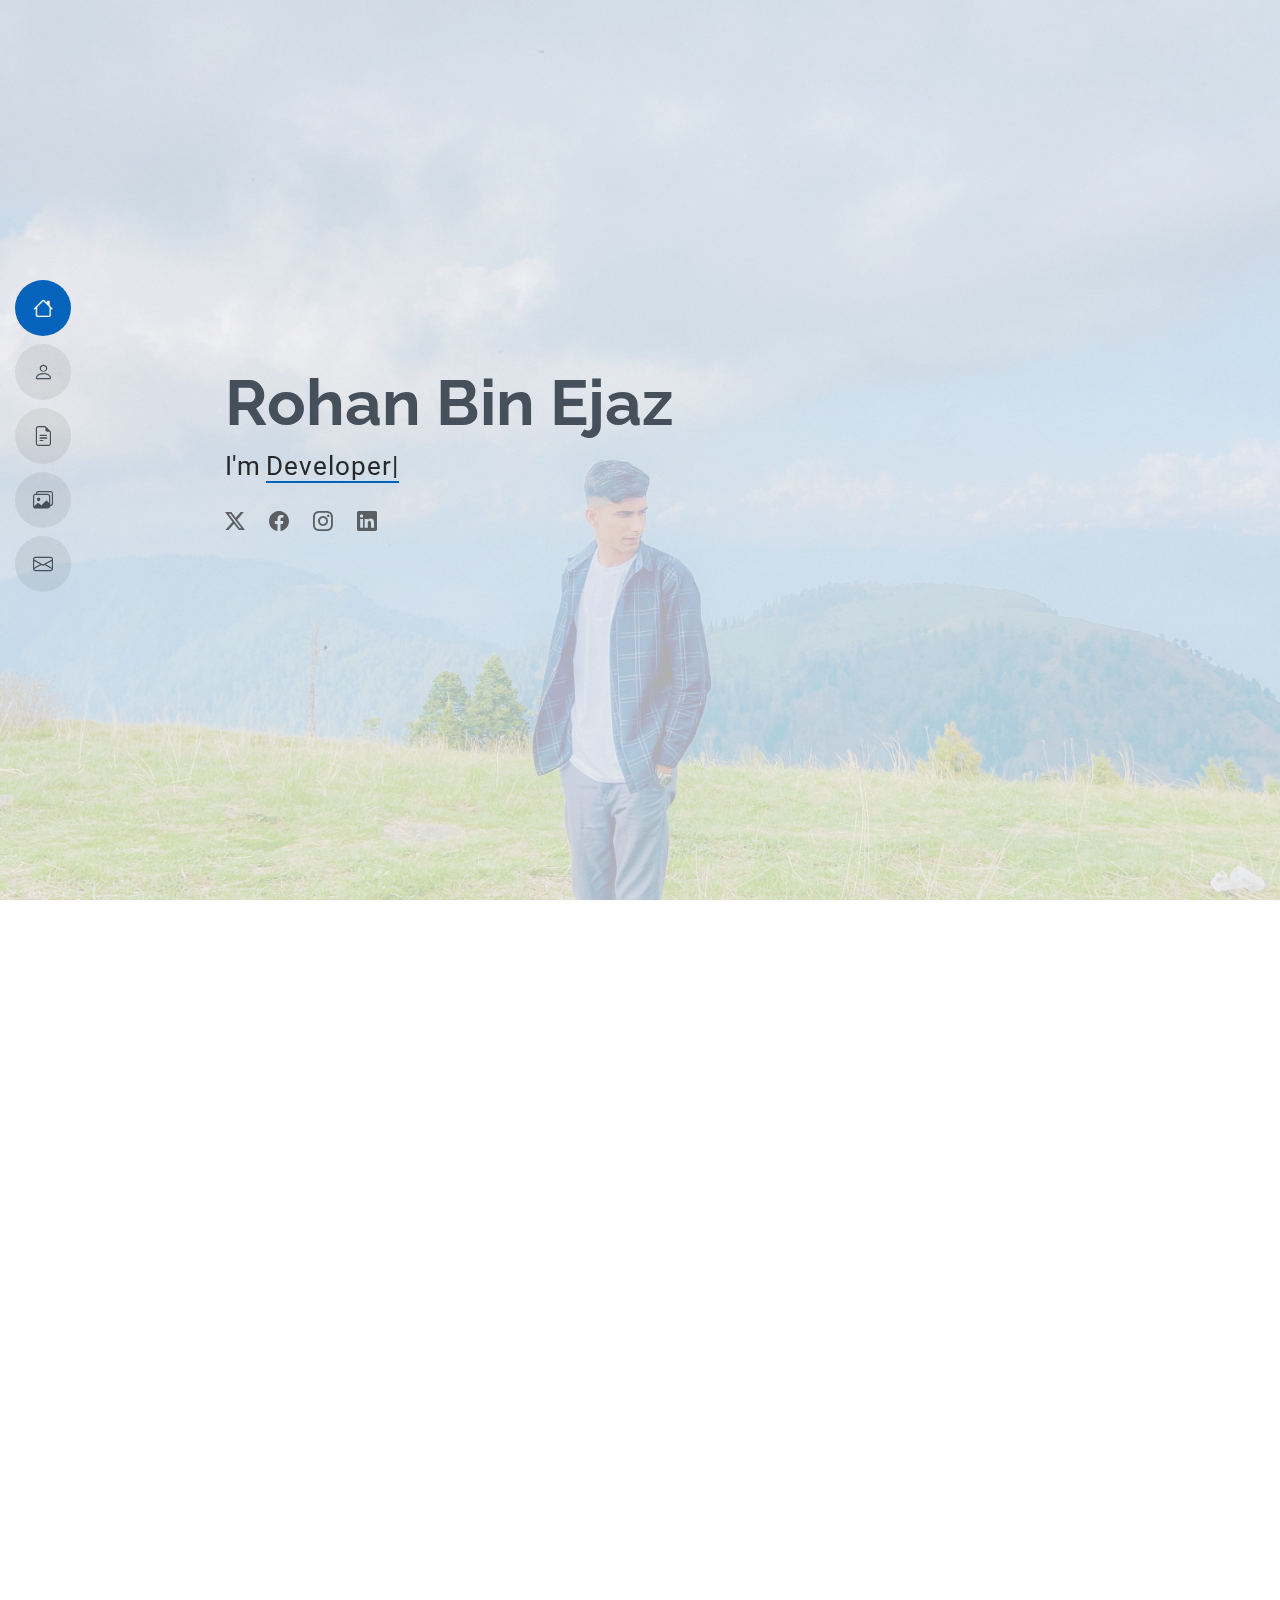
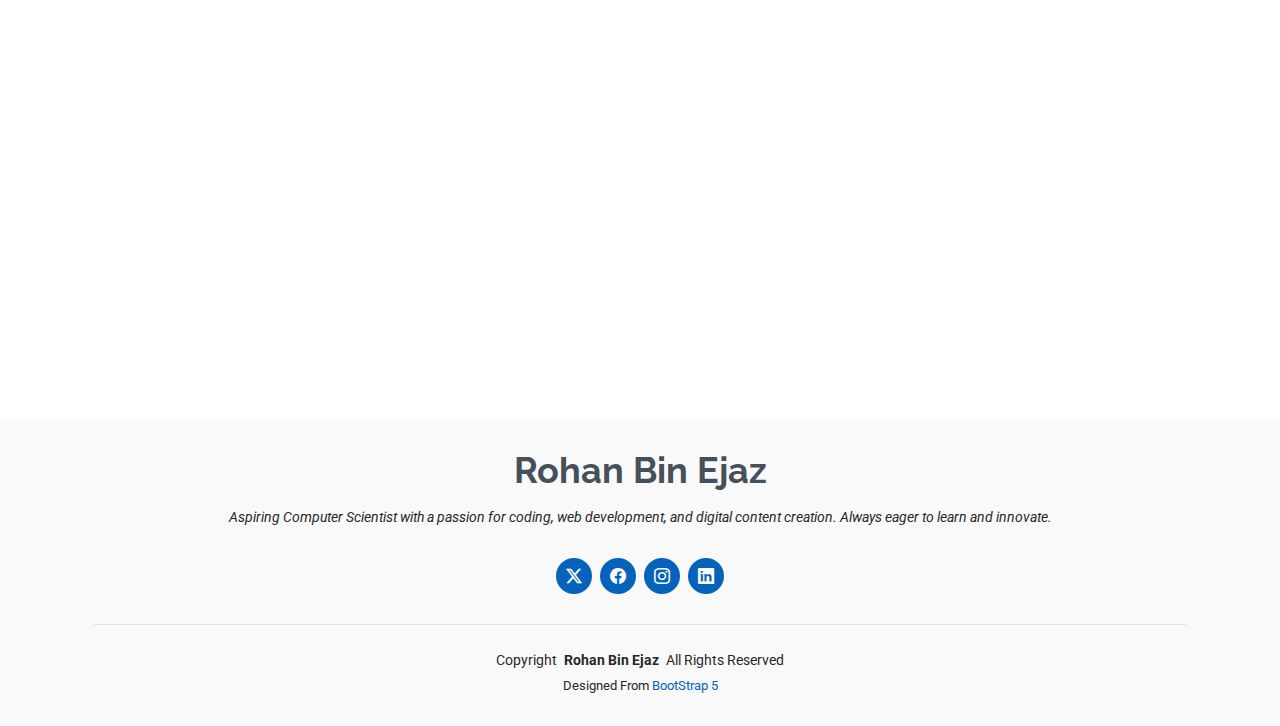
<file: index.html>
<!DOCTYPE html>
<html lang="en">

<head>
  <meta charset="utf-8">
  <meta content="width=device-width, initial-scale=1.0" name="viewport">
  <title>Rohan Bin Ejaz | Portfolio</title>
  <meta content="" name="description">
  <meta content="" name="keywords">


  <link href="assets/img/masonry-portfolio/11111.jpg" rel="icon">
  <link href="assets/img/masonry-portfolio/11111.jpg" rel="apple-touch-icon">


  <link href="https://fonts.googleapis.com" rel="preconnect">
  <link href="https://fonts.gstatic.com" rel="preconnect" crossorigin>
  <link
    href="https://fonts.googleapis.com/css2?family=Roboto:ital,wght@0,100;0,300;0,400;0,500;0,700;0,900;1,100;1,300;1,400;1,500;1,700;1,900&family=Poppins:ital,wght@0,100;0,200;0,300;0,400;0,500;0,600;0,700;0,800;0,900;1,100;1,200;1,300;1,400;1,500;1,600;1,700;1,800;1,900&family=Raleway:ital,wght@0,100;0,200;0,300;0,400;0,500;0,600;0,700;0,800;0,900;1,100;1,200;1,300;1,400;1,500;1,600;1,700;1,800;1,900&display=swap"
    rel="stylesheet">

  <link href="assets/vendor/bootstrap/css/bootstrap.min.css" rel="stylesheet">
  <link href="assets/vendor/bootstrap-icons/bootstrap-icons.css" rel="stylesheet">
  <link href="assets/vendor/aos/aos.css" rel="stylesheet">
  <link href="assets/vendor/glightbox/css/glightbox.min.css" rel="stylesheet">
  <link href="assets/vendor/swiper/swiper-bundle.min.css" rel="stylesheet">

  <link href="assets/css/main.css" rel="stylesheet">
</head>

<body class="index-page">

  <header id="header" class="header d-flex flex-column justify-content-center">

    <i class="header-toggle d-xl-none bi bi-list"></i>

    <nav id="navmenu" class="navmenu">
      <ul>
        <li><a href="#hero" class="active"><i class="bi bi-house navicon"></i><span>Home</span></a></li>
        <li><a href="#about"><i class="bi bi-person navicon"></i><span>About</span></a></li>
        <li><a href="#resume"><i class="bi bi-file-earmark-text navicon"></i><span>Resume</span></a></li>
        <li><a href="#portfolio"><i class="bi bi-images navicon"></i><span>Portfolio</span></a></li>
        <li><a href="#contact"><i class="bi bi-envelope navicon"></i><span>Contact</span></a></li>
      </ul>
    </nav>

  </header>

  <main class="main">

    <section id="hero" class="hero section light-background">

      <img src="assets/img/a (2).jpeg" alt="">

      <div class="container" data-aos="zoom-out">
        <div class="row justify-content-center">
          <div class="col-lg-9">
            <h2>Rohan Bin Ejaz</h2>
            <p>I'm <span class="typed"
                data-typed-items="Developer, Gamer , Photographer, Digital Marketer , Freelancer ">Developer</span><span
                class="typed-cursor typed-cursor--blink" aria-hidden="true"></span></p>
            <div class="social-links">
              <a href="https://x.com/heartshoneytea?mx=2"><i class="bi bi-twitter-x"></i></a>
              <a href="https://www.facebook.com/ch.ahad292"><i class="bi bi-facebook"></i></a>
              <a href="https://www.instagram.com/ig._.rohann/"><i class="bi bi-instagram"></i></a>
              <a href="https://www.linkedin.com/in/rohan-bin-ejaz-514177317/"><i class="bi bi-linkedin"></i></a>
            </div>
          </div>
        </div>
      </div>

    </section>

    <section id="about" class="about section">

      <div class="container section-title" data-aos="fade-up">
        <h2>About</h2>
        <p>I am an ambitious and dedicated Computer Science student with a strong foundation in programming, web
          development, and digital marketing. My journey in technology is driven by a passion for continuous learning
          and applying innovative solutions.</p>
      </div>

      <div class="container" data-aos="fade-up" data-aos-delay="100">

        <div class="row gy-4 justify-content-center">
          <div class="col-lg-4">
            <img src="assets/img/a (11).jpeg" class="img-fluid" alt="">
          </div>
          <div class="col-lg-8 content">
            <h2>Web Developer &amp; Digital Marketer.</h2>
            <p class="fst-italic py-3">
              I am currently pursuing a BS in Computer Science at NUML, Rawalpindi, and have a solid grasp of various
              programming languages and web technologies. I also have experience in managing digital marketing
              campaigns.
            </p>
            <div class="row">
              <div class="col-lg-6">
                <ul>
                  <li><i class="bi bi-chevron-right"></i> <strong>Birthday:</strong> <span>27 April 2002</span></li>
                  <li><i class="bi bi-chevron-right"></i> <strong>Website:</strong> <span> https://rohan001-be.github.io/portfolio.github.io/ </span></li>
                  <li><i class="bi bi-chevron-right"></i> <strong>Phone:</strong> <span>03435559340</span></li>
                  <li><i class="bi bi-chevron-right"></i> <strong>City:</strong> <span>Rawalpindi, Pakistan</span></li>
                </ul>
              </div>
              <div class="col-lg-6">
                <ul>
                  <li><i class="bi bi-chevron-right"></i> <strong>Age:</strong> <span>22</span></li>
                  <li><i class="bi bi-chevron-right"></i> <strong>Degree:</strong> <span>BS Computer Science</span></li>
                  <li><i class="bi bi-chevron-right"></i> <strong>Email:</strong> <span>honeybhai0990@gmail.com</span>
                  </li>
                  <li><i class="bi bi-chevron-right"></i> <strong>Freelance:</strong> <span>Available</span></li>
                </ul>
              </div>
            </div>
            <p class="py-3">
              My expertise includes creating dynamic web applications, video editing, and managing digital marketing
              strategies. I thrive in collaborative environments and am always eager to take on new challenges to expand
              my skill set.
            </p>
          </div>
        </div>

      </div>

    </section>

    <section id="skills" class="skills section">

      <div class="container section-title" data-aos="fade-up">
        <h2>Skills</h2>
        <p>Proficient in a range of programming languages and web development technologies.</p>
      </div>

      <div class="container" data-aos="fade-up" data-aos-delay="100">

        <div class="row skills-content skills-animation">

          <div class="col-lg-6">

            <div class="progress">
              <span class="skill"><span>Java</span> <i class="val">80%</i></span>
              <div class="progress-bar-wrap">
                <div class="progress-bar" role="progressbar" aria-valuenow="80" aria-valuemin="0" aria-valuemax="100">
                </div>
              </div>
            </div>

            <div class="progress">
              <span class="skill"><span>PHP</span> <i class="val">70%</i></span>
              <div class="progress-bar-wrap">
                <div class="progress-bar" role="progressbar" aria-valuenow="70" aria-valuemin="0" aria-valuemax="100">
                </div>
              </div>
            </div>

            <div class="progress">
              <span class="skill"><span>C++</span> <i class="val">80%</i></span>
              <div class="progress-bar-wrap">
                <div class="progress-bar" role="progressbar" aria-valuenow="80" aria-valuemin="0" aria-valuemax="100">
                </div>
              </div>
            </div>

            <div class="progress">
              <span class="skill"><span>Photography</span> <i class="val">90%</i></span>
              <div class="progress-bar-wrap">
                <div class="progress-bar" role="progressbar" aria-valuenow="90" aria-valuemin="0" aria-valuemax="100">
                </div>
              </div>
            </div>

          </div>

          <div class="col-lg-6">

            <div class="progress">
              <span class="skill"><span>HTML</span> <i class="val">90%</i></span>
              <div class="progress-bar-wrap">
                <div class="progress-bar" role="progressbar" aria-valuenow="90" aria-valuemin="0" aria-valuemax="100">
                </div>
              </div>
            </div>

            <div class="progress">
              <span class="skill"><span>CSS</span> <i class="val">75%</i></span>
              <div class="progress-bar-wrap">
                <div class="progress-bar" role="progressbar" aria-valuenow="75" aria-valuemin="0" aria-valuemax="100">
                </div>
              </div>
            </div>

            <div class="progress">
              <span class="skill"><span>React</span> <i class="val">60%</i></span>
              <div class="progress-bar-wrap">
                <div class="progress-bar" role="progressbar" aria-valuenow="60" aria-valuemin="0" aria-valuemax="100">
                </div>
              </div>
            </div>

            <div class="progress">
              <span class="skill"><span>Video Editing</span> <i class="val">90%</i></span>
              <div class="progress-bar-wrap">
                <div class="progress-bar" role="progressbar" aria-valuenow="90" aria-valuemin="0" aria-valuemax="100">
                </div>
              </div>
            </div>

          </div>

        </div>

      </div>

    </section>


    <section id="resume" class="resume section">

      <div class="container section-title" data-aos="fade-up">
        <h2>Resume</h2>
        <p>An ambitious and dedicated Computer Science student with a solid foundation in programming, web development,
          and software applications. Known for excellent problem-solving skills, effective communication, and the
          ability to work collaboratively in team settings.</p>
      </div>

      <div class="container">

        <div class="row">

          <div class="col-lg-6" data-aos="fade-up" data-aos-delay="100">
            <h3 class="resume-title">Summary</h3>

            <div class="resume-item pb-0">
              <h4>Rohan Bin Ejaz</h4>
              <p><em>Computer Science student at the National University of Modern Languages (NUML) with strong academic
                  performance and practical experience in web development, programming, and digital marketing.</em></p>
              <ul>
                <li>Tulsa Road, Lalzar, Rawalpindi</li>
                <li>0343-555-9340</li>
                <li>honeybhai0990@gmail.com</li>
              </ul>
            </div>

            <h3 class="resume-title">Education</h3>
            <div class="resume-item">
              <h4>Bachelor's Degree in Computer Science</h4>
              <h5>2021 - Present</h5>
              <p><em>National University of Modern Languages (NUML), Rawalpindi</em></p>
              <p>Currently in Semester 5 with a cumulative GPA of 3.70 and a perfect GPA of 4.0 in the most recent
                semester.</p>
            </div>

            <div class="resume-item">
              <h4>Intermediate (ICS)</h4>
              <h5>2019 - 2021</h5>
              <p><em>Modern College Of Commerce And Sciences, Rawalpindi</em></p>
              <p>Graduated with 817 marks, focusing on Computer Science.</p>
            </div>

            <div class="resume-item">
              <h4>Matriculation</h4>
              <h5>2017 - 2019</h5>
              <p><em>Standard English School And Girls College, Rawalpindi</em></p>
              <p>Completed with 610 marks, with a major in Computer Science.</p>
            </div>

            <h3 class="resume-title">Skills</h3>
            <div class="resume-item pb-0">
              <ul>
                <li>Effective Communication</li>
                <li>Teamwork</li>
                <li>Problem-Solving</li>
              </ul>
            </div>

            <h3 class="resume-title">Hobbies</h3>
            <div class="resume-item pb-0">
              <ul>
                <li>Cricket</li>
                <li>Table Tennis</li>
                <li>Book Reading</li>
                <li>Photography</li>
              </ul>
            </div>
            <h3 class="resume-title">Languages</h3>
            <div class="resume-item pb-0">
              <ul>
                <li>English And Urdu</li>
              </ul>
            </div>

          </div>

          <div class="col-lg-6" data-aos="fade-up" data-aos-delay="200">
            <h3 class="resume-title">Professional Experience</h3>

            <div class="resume-item">
              <h4>AI Research Lab Intern</h4>
              <h5>2024</h5>
              <p><em>Military College of Signals (MCS), Rawalpindi</em></p>
              <ul>
                <li>Worked on AI-based projects, contributing to research and development in machine learning
                  algorithms.</li>
                <li>Collaborated with senior researchers to implement AI models for real-world applications.</li>
                <li>Gained hands-on experience in data preprocessing, model training, and performance evaluation.</li>
              </ul>
            </div>

            <div class="resume-item">
              <h4>Java and C++ Developer</h4>
              <h5>2022 - Present</h5>
              <p><em>Freelance Projects</em></p>
              <ul>
                <li>Developed various Java and C++ applications, including desktop and console-based solutions.</li>
                <li>Created algorithms to solve complex computational problems efficiently.</li>
                <li>Collaborated with clients to design and implement customized software solutions.</li>
              </ul>
            </div>

            <div class="resume-item">
              <h4>Web Developer</h4>
              <h5>2022 - Present</h5>
              <p><em>Freelance Projects</em></p>
              <ul>
                <li>Designed and developed responsive websites using HTML, CSS, and JavaScript.</li>
                <li>Integrated front-end designs with back-end systems using PHP and React.</li>
                <li>Optimized website performance, ensuring fast load times and user-friendly interfaces.</li>
              </ul>
            </div>

            <div class="resume-item">
              <h4>YouTuber, Gamer, Video Editor, and Streamer</h4>
              <h5>2019 - Present</h5>
              <p><em>Self-employed</em></p>
              <ul>
                <li>Managed a gaming YouTube channel for four years, growing a dedicated audience.</li>
                <li>Produced and edited high-quality video content.</li>
                <li>Conducted live streams and engaged with viewers.</li>
              </ul>
            </div>

            <div class="resume-item">
              <h4>Digital Marketer</h4>
              <h5>2022 - Present</h5>
              <p><em>Self-employed, Rawalpindi</em></p>
              <ul>
                <li>Managed digital marketing campaigns, including social media and SEO.</li>
                <li>Developed targeted marketing strategies and analyzed campaign performance.</li>
                <li>Collaborated with teams to optimize marketing efforts.</li>
              </ul>
            </div>

          </div>

        </div>

      </div>

    </section>

    <section id="portfolio" class="portfolio section">

      <div class="container section-title" data-aos="fade-up">
        <h2>Portfolio</h2>
        <p>Welcome to my portfolio. Explore my diverse range of projects, photography, web development, digital
          marketing, and video editing work.</p>
      </div>

      <div class="container">

        <div class="isotope-layout" data-default-filter="*" data-layout="masonry" data-sort="original-order">

          <ul class="portfolio-filters isotope-filters" data-aos="fade-up" data-aos-delay="100">
            <li data-filter="*" class="filter-active">All</li>
            <li data-filter=".filter-projects">Projects</li>
            <li data-filter=".filter-web">Web Development</li>
            <li data-filter=".filter-digital-marketing">Digital Marketing</li>
            <li data-filter=".filter-photography">Photography</li>

          </ul>

          <div class="row gy-4 isotope-container" data-aos="fade-up" data-aos-delay="200">

            <!-- Projects -->
            <div class="col-lg-4 col-md-6 portfolio-item isotope-item filter-projects">
              <img src="assets/img/masonry-portfolio/1.PNG" class="img-fluid"
                alt="">
              <div class="portfolio-info">
                <h4>Project 1</h4>
                <p>Java Project</p>
                <a href="assets/img/masonry-portfolio/1.PNG" title="Project 1"
                  data-gallery="portfolio-gallery-projects" class="glightbox preview-link"><i
                    class="bi bi-zoom-in"></i></a>
                <a href="portfolio-details.html" title="More Details" class="details-link"><i
                    class="bi bi-link-45deg"></i></a>
              </div>
            </div>

            <div class="col-lg-4 col-md-6 portfolio-item isotope-item filter-projects">
              <img src="assets/img/masonry-portfolio/11.png" class="img-fluid"
                alt="">
              <div class="portfolio-info">
                <h4>Project 2</h4>
                <p>C++ Project</p>
                <a href="assets/img/masonry-portfolio/11.png" title="Project 2"
                  data-gallery="portfolio-gallery-projects" class="glightbox preview-link"><i
                    class="bi bi-zoom-in"></i></a>
                <a href="portfolio-details.html" title="More Details" class="details-link"><i
                    class="bi bi-link-45deg"></i></a>
              </div>
            </div>

            <div class="col-lg-4 col-md-6 portfolio-item isotope-item filter-projects">
              <img src="assets/img/masonry-portfolio/3.PNG" class="img-fluid"
                alt="">
              <div class="portfolio-info">
                <h4>Project 3</h4>
                <p>Web Development</p>
                <a href="assets/img/masonry-portfolio/3.PNG" title="Project 3"
                  data-gallery="portfolio-gallery-projects" class="glightbox preview-link"><i
                    class="bi bi-zoom-in"></i></a>
                <a href="portfolio-details.html" title="More Details" class="details-link"><i
                    class="bi bi-link-45deg"></i></a>
              </div>
            </div>

            <div class="col-lg-4 col-md-6 portfolio-item isotope-item filter-projects">
              <img src="assets/img/masonry-portfolio/5.png" class="img-fluid"
                alt="">
              <div class="portfolio-info">
                <h4>Project 4</h4>
                <p>JDBC</p>
                <a href="assets/img/masonry-portfolio/5.png" title="Project 4"
                  data-gallery="portfolio-gallery-projects" class="glightbox preview-link"><i
                    class="bi bi-zoom-in"></i></a>
                <a href="portfolio-details.html" title="More Details" class="details-link"><i
                    class="bi bi-link-45deg"></i></a>
              </div>
            </div>


            <!-- Web Development -->
<div class="col-lg-4 col-md-6 portfolio-item isotope-item filter-web">
  <img src="assets/img/masonry-portfolio/9.PNG" class="img-fluid" alt="">
  <div class="portfolio-info">
    <h4>Web Development 1</h4>
    <p>Restaurants Website</p>
    <a href="assets/img/masonry-portfolio/9.PNG" title="Web Development 1" data-gallery="portfolio-gallery-web" class="glightbox preview-link">
      <i class="bi bi-zoom-in"></i>
    </a>
    <a href="portfolio-details.html" title="More Details" class="details-link">
      <i class="bi bi-link-45deg"></i>
    </a>
  </div>
</div>

<div class="col-lg-4 col-md-6 portfolio-item isotope-item filter-web">
  <img src="assets/img/masonry-portfolio/2.PNG" class="img-fluid" alt="">
  <div class="portfolio-info">
    <h4>Web Development 2</h4>
    <p>Babar(56) Website</p>
    <a href="assets/img/masonry-portfolio/2.PNG" title="Web Development 2" data-gallery="portfolio-gallery-web" class="glightbox preview-link">
      <i class="bi bi-zoom-in"></i>
    </a>
    <a href="portfolio-details.html" title="More Details" class="details-link">
      <i class="bi bi-link-45deg"></i>
    </a>
  </div>
</div>

<div class="col-lg-4 col-md-6 portfolio-item isotope-item filter-web">
  <img src="assets/img/masonry-portfolio/10.webp" class="img-fluid" alt="">
  <div class="portfolio-info">
    <h4>Web Development 3</h4>
    <p>Blog Platform</p>
    <a href="assets/img/masonry-portfolio/10.webp" title="Web Development 3" data-gallery="portfolio-gallery-web" class="glightbox preview-link">
      <i class="bi bi-zoom-in"></i>
    </a>
    <a href="portfolio-details.html" title="More Details" class="details-link">
      <i class="bi bi-link-45deg"></i>
    </a>
  </div>
</div>

<!-- Web Development 4 -->
<div class="col-lg-4 col-md-6 portfolio-item isotope-item filter-web">
  <img src="assets/img/portfolio/112.PNG" class="img-fluid" alt="">
  <div class="portfolio-info">
    <h4>Web Development 4</h4>
    <p>Animated Character Site</p>
    <a href="assets/img/portfolio/112.PNG" title="Web Development 4" data-gallery="portfolio-gallery-web" class="glightbox preview-link">
      <i class="bi bi-zoom-in"></i>
    </a>
    <a href="portfolio-details.html" title="More Details" class="details-link">
      <i class="bi bi-link-45deg"></i>
    </a>
  </div>
</div>

<!-- Web Development 5 -->
<div class="col-lg-4 col-md-6 portfolio-item isotope-item filter-web">
  <img src="assets/img/portfolio/113.PNG" class="img-fluid" alt="">
  <div class="portfolio-info">
    <h4>Web Development 5</h4>
    <p>Tic Tac Toe</p>
    <a href="assets/img/portfolio/113.PNG" title="Web Development 5" data-gallery="portfolio-gallery-web" class="glightbox preview-link">
      <i class="bi bi-zoom-in"></i>
    </a>
    <a href="portfolio-details.html" title="More Details" class="details-link">
      <i class="bi bi-link-45deg"></i>
    </a>
  </div>
</div>

<!-- Web Development 6 -->
<div class="col-lg-4 col-md-6 portfolio-item isotope-item filter-web">
  <img src="assets/img/portfolio/114.PNG" class="img-fluid" alt="">
  <div class="portfolio-info">
    <h4>Web Development 6</h4>
    <p>Weather App</p>
    <a href="assets/img/portfolio/114.PNG" title="Web Development 6" data-gallery="portfolio-gallery-web" class="glightbox preview-link">
      <i class="bi bi-zoom-in"></i>
    </a>
    <a href="portfolio-details.html" title="More Details" class="details-link">
      <i class="bi bi-link-45deg"></i>
    </a>
  </div>
</div>


            <!-- Digital Marketing -->
            <div class="col-lg-4 col-md-6 portfolio-item isotope-item filter-digital-marketing">
              <img src="assets/img/masonry-portfolio/7.PNG" class="img-fluid"
                alt="">
              <div class="portfolio-info">
                <h4>Digital Marketing 1</h4>
                <p>Social Media Campaign</p>
                <a href="assets/img/masonry-portfolio/7.PNG"
                  title="Digital Marketing 1" data-gallery="portfolio-gallery-digital-marketing"
                  class="glightbox preview-link"><i class="bi bi-zoom-in"></i></a>
                <a href="portfolio-details.html" title="More Details" class="details-link"><i
                    class="bi bi-link-45deg"></i></a>
              </div>
            </div>

            <div class="col-lg-4 col-md-6 portfolio-item isotope-item filter-digital-marketing">
              <img src="assets/img/masonry-portfolio/6.PNG" class="img-fluid"
                alt="">
              <div class="portfolio-info">
                <h4>Digital Marketing 2</h4>
                <p> Marketing Campaign</p>
                <a href="assets/img/masonry-portfolio/6.PNG"
                  title="Digital Marketing 2" data-gallery="portfolio-gallery-digital-marketing"
                  class="glightbox preview-link"><i class="bi bi-zoom-in"></i></a>
                <a href="portfolio-details.html" title="More Details" class="details-link"><i
                    class="bi bi-link-45deg"></i></a>
              </div>
            </div>

            <div class="col-lg-4 col-md-6 portfolio-item isotope-item filter-digital-marketing">
              <img src="assets/img/masonry-portfolio/8.PNG" class="img-fluid"
                alt="">
              <div class="portfolio-info">
                <h4>Digital Marketing 3</h4>
                <p>Page Grow </p>
                <a href="assets/img/masonry-portfolio/8.PNG"
                  title="Digital Marketing 3" data-gallery="portfolio-gallery-digital-marketing"
                  class="glightbox preview-link"><i class="bi bi-zoom-in"></i></a>
                <a href="portfolio-details.html" title="More Details" class="details-link"><i
                    class="bi bi-link-45deg"></i></a>
              </div>
            </div>

            <!-- Photography -->
            <div class="col-lg-4 col-md-6 portfolio-item isotope-item filter-photography">
              <img src="assets/img/masonry-portfolio/B (2).jpeg"
                class="img-fluid" alt="">
              <div class="portfolio-info">
                <h4>Photography 1</h4>
                <p>Nature Shot</p>
                <a href="assets/img/masonry-portfolio/B (2).jpeg"
                  title="Photography 1" data-gallery="portfolio-gallery-photography" class="glightbox preview-link"><i
                    class="bi bi-zoom-in"></i></a>
                <a href="portfolio-details.html" title="More Details" class="details-link"><i
                    class="bi bi-link-45deg"></i></a>
              </div>
            </div>

            <div class="col-lg-4 col-md-6 portfolio-item isotope-item filter-photography">
              <img src="assets/img/masonry-portfolio/B (4).jpeg"
                class="img-fluid" alt="">
              <div class="portfolio-info">
                <h4>Photography 2</h4>
                <p>Portrait</p>
                <a href="assets/img/masonry-portfolio/B (4).jpeg"
                  title="Photography 2" data-gallery="portfolio-gallery-photography" class="glightbox preview-link"><i
                    class="bi bi-zoom-in"></i></a>
                <a href="portfolio-details.html" title="More Details" class="details-link"><i
                    class="bi bi-link-45deg"></i></a>
              </div>
            </div>

            <div class="col-lg-4 col-md-6 portfolio-item isotope-item filter-photography">
              <img src="assets/img/masonry-portfolio/B (8).jpeg"
                class="img-fluid" alt="">
              <div class="portfolio-info">
                <h4>Photography 3</h4>
                <p>Landscape</p>
                <a href="assets/img/masonry-portfolio/B (8).jpeg"
                  title="Photography 3" data-gallery="portfolio-gallery-photography" class="glightbox preview-link"><i
                    class="bi bi-zoom-in"></i></a>
                <a href="portfolio-details.html" title="More Details" class="details-link"><i
                    class="bi bi-link-45deg"></i></a>
              </div>
            </div>

            <div class="col-lg-4 col-md-6 portfolio-item isotope-item filter-photography">
              <img src="assets/img/masonry-portfolio/B (6).jpeg"
                class="img-fluid" alt="">
              <div class="portfolio-info">
                <h4>Photography 4</h4>
                <p>Rainy Shot</p>
                <a href="assets/img/masonry-portfolio/B (6).jpeg"
                  title="Photography 4" data-gallery="portfolio-gallery-photography" class="glightbox preview-link"><i
                    class="bi bi-zoom-in"></i></a>
                <a href="portfolio-details.html" title="More Details" class="details-link"><i
                    class="bi bi-link-45deg"></i></a>
              </div>
            </div>

            <div class="col-lg-4 col-md-6 portfolio-item isotope-item filter-photography">
              <img src="assets/img/masonry-portfolio/B (3).jpeg"
                class="img-fluid" alt="">
              <div class="portfolio-info">
                <h4>Photography 5</h4>
                <p>Wildlife</p>
                <a href="assets/img/masonry-portfolio/B (3).jpeg"
                  title="Photography 5" data-gallery="portfolio-gallery-photography" class="glightbox preview-link"><i
                    class="bi bi-zoom-in"></i></a>
                <a href="portfolio-details.html" title="More Details" class="details-link"><i
                    class="bi bi-link-45deg"></i></a>
              </div>
            </div>

            <div class="col-lg-4 col-md-6 portfolio-item isotope-item filter-photography">
              <img src="assets/img/masonry-portfolio/B (7).jpeg"
                class="img-fluid" alt="">
              <div class="portfolio-info">
                <h4>Photography 6</h4>
                <p>Sky Photography</p>
                <a href="assets/img/masonry-portfolio/B (7).jpeg"
                  title="Photography 6" data-gallery="portfolio-gallery-photography" class="glightbox preview-link"><i
                    class="bi bi-zoom-in"></i></a>
                <a href="portfolio-details.html" title="More Details" class="details-link"><i
                    class="bi bi-link-45deg"></i></a>
              </div>
            </div>
          </div>
        </div>
      </div>
    </section>
    <section id="contact" class="contact section">
      <div class="container section-title" data-aos="fade-up">
        <h2>Contact</h2>
        <p>Feel free to reach out to discuss projects, collaborations, or just to connect!</p>
      </div>

      <div class="container" data-aos="fade" data-aos-delay="100">

        <div class="row gy-4">

          <div class="col-lg-4">
            <div class="info-item d-flex" data-aos="fade-up" data-aos-delay="200">
              <i class="bi bi-geo-alt flex-shrink-0"></i>
              <div>
                <h3>Address</h3>
                <p>Tulsa Road, Lalzar, Rawalpindi</p>
              </div>
            </div>

            <div class="info-item d-flex" data-aos="fade-up" data-aos-delay="300">
              <i class="bi bi-telephone flex-shrink-0"></i>
              <div>
                <h3>Call Me</h3>
                <p>+92 343 5559340</p>
              </div>
            </div>

            <div class="info-item d-flex" data-aos="fade-up" data-aos-delay="400">
              <i class="bi bi-envelope flex-shrink-0"></i>
              <div>
                <h3>Email Me</h3>
                <p>honeybhai0990@gmail.com</p>
              </div>
            </div>

          </div>

          <div class="col-lg-8">
            <form action="forms/contact.php" method="post" class="php-email-form" data-aos="fade-up"
              data-aos-delay="200">
              <div class="row gy-4">

                <div class="col-md-6">
                  <input type="text" name="name" class="form-control" placeholder="Your Name" required="">
                </div>

                <div class="col-md-6 ">
                  <input type="email" class="form-control" name="email" placeholder="Your Email" required="">
                </div>

                <div class="col-md-12">
                  <input type="text" class="form-control" name="subject" placeholder="Subject" required="">
                </div>

                <div class="col-md-12">
                  <textarea class="form-control" name="message" rows="6" placeholder="Message" required=""></textarea>
                </div>

                <div class="col-md-12 text-center">
                  <div class="loading">Loading</div>
                  <div class="error-message"></div>
                  <div class="sent-message">Your message has been sent. Thank you!</div>

                  <button type="submit">Send Message</button>
                </div>

              </div>
            </form>
          </div>

        </div>

      </div>

    </section>


  </main>

  <footer id="footer" class="footer position-relative light-background">
    <div class="container">
      <h3 class="sitename">Rohan Bin Ejaz</h3>
      <p>Aspiring Computer Scientist with a passion for coding, web development, and digital content creation. Always
        eager to learn and innovate.</p>
      <div class="social-links d-flex justify-content-center">
        <a href="https://x.com/heartshoneytea?mx=2"><i class="bi bi-twitter-x"></i></a>
        <a href="https://www.facebook.com/ch.ahad292"><i class="bi bi-facebook"></i></a>
        <a href="https://www.instagram.com/ig._.rohann/"><i class="bi bi-instagram"></i></a>
        <a href="https://www.linkedin.com/in/rohan-bin-ejaz-514177317/"><i class="bi bi-linkedin"></i></a>
      </div>
      <div class="container">
        <div class="copyright">
          <span>Copyright</span> <strong class="px-1 sitename">Rohan Bin Ejaz</strong> <span>All Rights Reserved</span>
        </div>
        <div class="credits">
          Designed From <a href="https://getbootstrap.com/docs/5.0/getting-started/introduction/">BootStrap 5</a>
        </div>
      </div>
    </div>
  </footer>


  <a href="#" id="scroll-top" class="scroll-top d-flex align-items-center justify-content-center"><i
      class="bi bi-arrow-up-short"></i></a>

  <div id="preloader"></div>

  <script src="assets/vendor/bootstrap/js/bootstrap.bundle.min.js"></script>
  <script src="assets/vendor/php-email-form/validate.js"></script>
  <script src="assets/vendor/aos/aos.js"></script>
  <script src="assets/vendor/typed.js/typed.umd.js"></script>
  <script src="assets/vendor/purecounter/purecounter_vanilla.js"></script>
  <script src="assets/vendor/waypoints/noframework.waypoints.js"></script>
  <script src="assets/vendor/glightbox/js/glightbox.min.js"></script>
  <script src="assets/vendor/imagesloaded/imagesloaded.pkgd.min.js"></script>
  <script src="assets/vendor/isotope-layout/isotope.pkgd.min.js"></script>
  <script src="assets/vendor/swiper/swiper-bundle.min.js"></script>


  <script src="assets/js/main.js"></script>

</body>

</html>
</file>
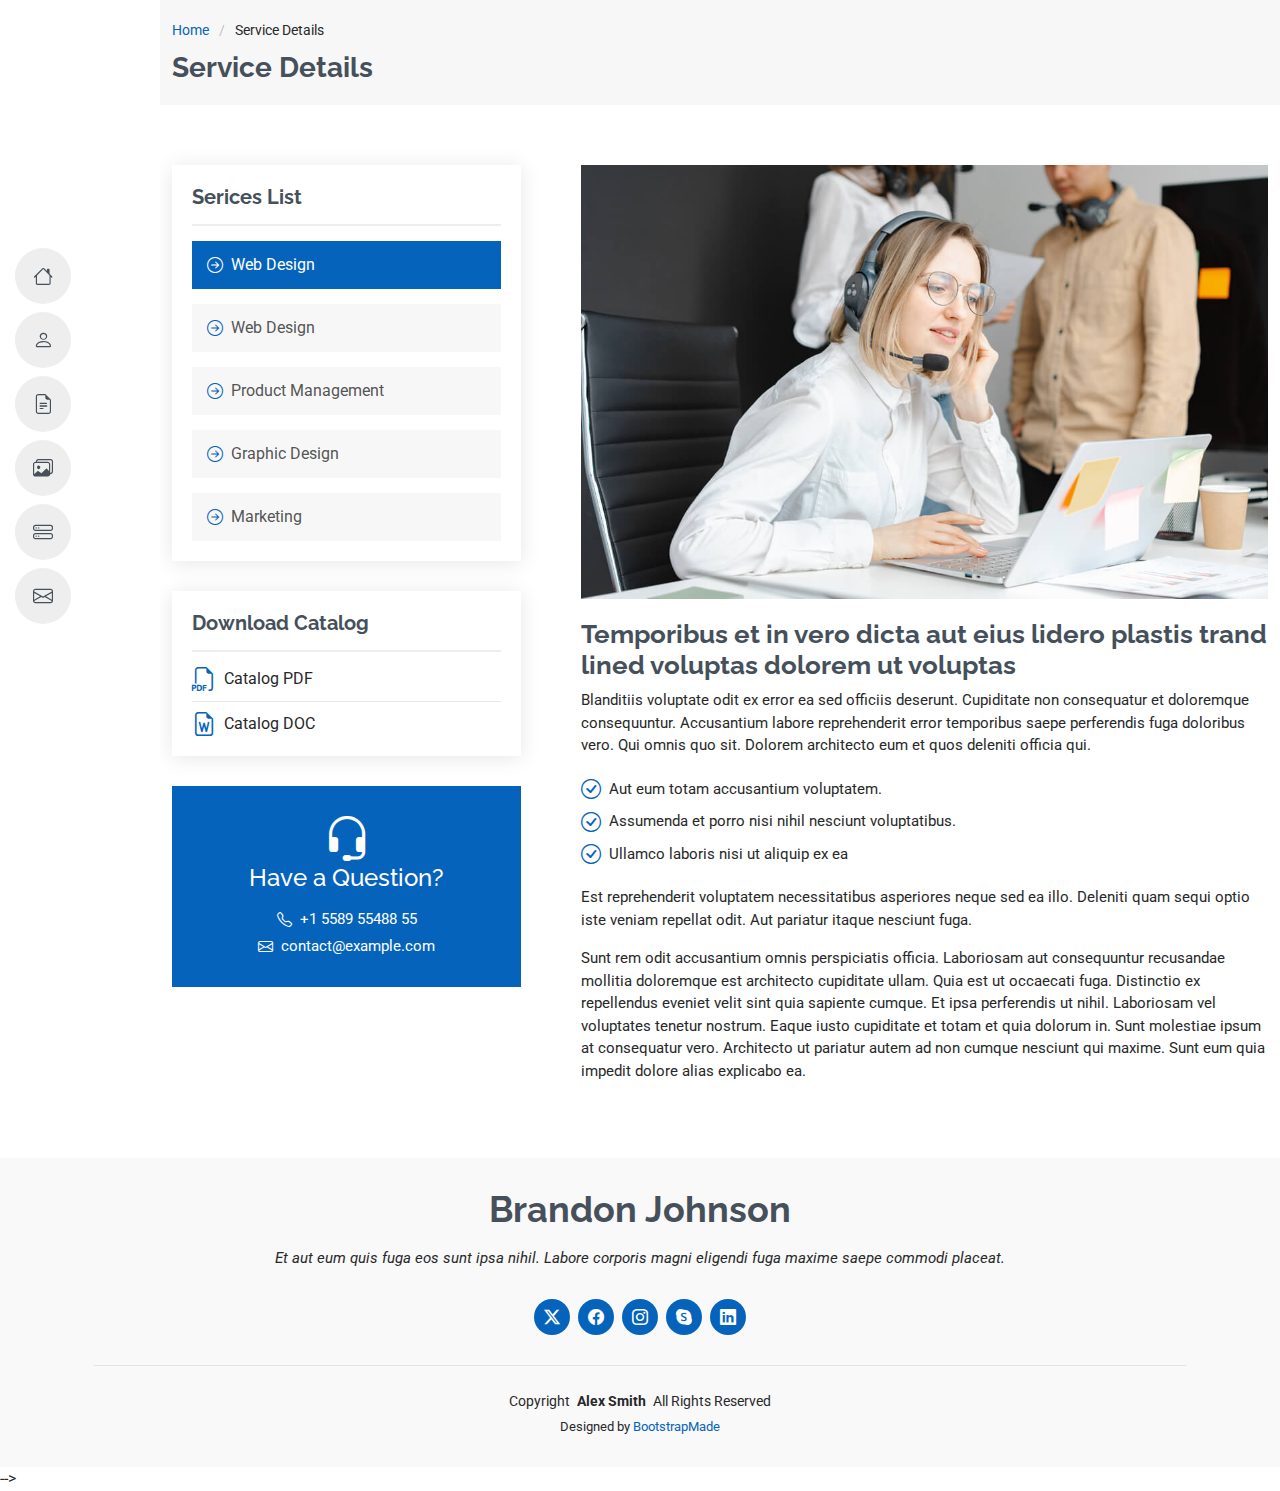
<file: service-details.html>
<!-- <!DOCTYPE html>
<html lang="en">

<head>
  <meta charset="utf-8">
  <meta content="width=device-width, initial-scale=1.0" name="viewport">
  <title>Service Details - MyResume Bootstrap Template</title>
  <meta content="" name="description">
  <meta content="" name="keywords">

  <!-- Favicons -->
  <link href="assets/img/favicon.png" rel="icon">
  <link href="assets/img/apple-touch-icon.png" rel="apple-touch-icon">

  <!-- Fonts -->
  <link href="https://fonts.googleapis.com" rel="preconnect">
  <link href="https://fonts.gstatic.com" rel="preconnect" crossorigin>
  <link href="https://fonts.googleapis.com/css2?family=Roboto:ital,wght@0,100;0,300;0,400;0,500;0,700;0,900;1,100;1,300;1,400;1,500;1,700;1,900&family=Poppins:ital,wght@0,100;0,200;0,300;0,400;0,500;0,600;0,700;0,800;0,900;1,100;1,200;1,300;1,400;1,500;1,600;1,700;1,800;1,900&family=Raleway:ital,wght@0,100;0,200;0,300;0,400;0,500;0,600;0,700;0,800;0,900;1,100;1,200;1,300;1,400;1,500;1,600;1,700;1,800;1,900&display=swap" rel="stylesheet">

  <!-- Vendor CSS Files -->
  <link href="assets/vendor/bootstrap/css/bootstrap.min.css" rel="stylesheet">
  <link href="assets/vendor/bootstrap-icons/bootstrap-icons.css" rel="stylesheet">
  <link href="assets/vendor/aos/aos.css" rel="stylesheet">
  <link href="assets/vendor/glightbox/css/glightbox.min.css" rel="stylesheet">
  <link href="assets/vendor/swiper/swiper-bundle.min.css" rel="stylesheet">

  <!-- Main CSS File -->
  <link href="assets/css/main.css" rel="stylesheet">

  <!-- =======================================================
  * Template Name: MyResume
  * Template URL: https://bootstrapmade.com/free-html-bootstrap-template-my-resume/
  * Updated: Jun 29 2024 with Bootstrap v5.3.3
  * Author: BootstrapMade.com
  * License: https://bootstrapmade.com/license/
  ======================================================== -->
</head>

<body class="service-details-page">

  <header id="header" class="header d-flex flex-column justify-content-center">

    <i class="header-toggle d-xl-none bi bi-list"></i>

    <nav id="navmenu" class="navmenu">
      <ul>
        <li><a href="#hero"><i class="bi bi-house navicon"></i><span>Home</span></a></li>
        <li><a href="#about"><i class="bi bi-person navicon"></i><span>About</span></a></li>
        <li><a href="#resume"><i class="bi bi-file-earmark-text navicon"></i><span>Resume</span></a></li>
        <li><a href="#portfolio"><i class="bi bi-images navicon"></i><span>Portfolio</span></a></li>
        <li><a href="#services"><i class="bi bi-hdd-stack navicon"></i><span>Services</span></a></li>
        <li><a href="#contact"><i class="bi bi-envelope navicon"></i><span>Contact</span></a></li>
      </ul>
    </nav>

  </header>

  <main class="main">

    <!-- Page Title -->
    <div class="page-title" data-aos="fade">
      <div class="container">
        <nav class="breadcrumbs">
          <ol>
            <li><a href="index.html">Home</a></li>
            <li class="current">Service Details</li>
          </ol>
        </nav>
        <h1>Service Details</h1>
      </div>
    </div><!-- End Page Title -->

    <!-- Service Details Section -->
    <section id="service-details" class="service-details section">

      <div class="container">

        <div class="row gy-5">

          <div class="col-lg-4" data-aos="fade-up" data-aos-delay="100">

            <div class="service-box">
              <h4>Serices List</h4>
              <div class="services-list">
                <a href="#" class="active"><i class="bi bi-arrow-right-circle"></i><span>Web Design</span></a>
                <a href="#"><i class="bi bi-arrow-right-circle"></i><span>Web Design</span></a>
                <a href="#"><i class="bi bi-arrow-right-circle"></i><span>Product Management</span></a>
                <a href="#"><i class="bi bi-arrow-right-circle"></i><span>Graphic Design</span></a>
                <a href="#"><i class="bi bi-arrow-right-circle"></i><span>Marketing</span></a>
              </div>
            </div><!-- End Services List -->

            <div class="service-box">
              <h4>Download Catalog</h4>
              <div class="download-catalog">
                <a href="#"><i class="bi bi-filetype-pdf"></i><span>Catalog PDF</span></a>
                <a href="#"><i class="bi bi-file-earmark-word"></i><span>Catalog DOC</span></a>
              </div>
            </div><!-- End Services List -->

            <div class="help-box d-flex flex-column justify-content-center align-items-center">
              <i class="bi bi-headset help-icon"></i>
              <h4>Have a Question?</h4>
              <p class="d-flex align-items-center mt-2 mb-0"><i class="bi bi-telephone me-2"></i> <span>+1 5589 55488 55</span></p>
              <p class="d-flex align-items-center mt-1 mb-0"><i class="bi bi-envelope me-2"></i> <a href="mailto:contact@example.com">contact@example.com</a></p>
            </div>

          </div>

          <div class="col-lg-8 ps-lg-5" data-aos="fade-up" data-aos-delay="200">
            <img src="assets/img/services.jpg" alt="" class="img-fluid services-img">
            <h3>Temporibus et in vero dicta aut eius lidero plastis trand lined voluptas dolorem ut voluptas</h3>
            <p>
              Blanditiis voluptate odit ex error ea sed officiis deserunt. Cupiditate non consequatur et doloremque consequuntur. Accusantium labore reprehenderit error temporibus saepe perferendis fuga doloribus vero. Qui omnis quo sit. Dolorem architecto eum et quos deleniti officia qui.
            </p>
            <ul>
              <li><i class="bi bi-check-circle"></i> <span>Aut eum totam accusantium voluptatem.</span></li>
              <li><i class="bi bi-check-circle"></i> <span>Assumenda et porro nisi nihil nesciunt voluptatibus.</span></li>
              <li><i class="bi bi-check-circle"></i> <span>Ullamco laboris nisi ut aliquip ex ea</span></li>
            </ul>
            <p>
              Est reprehenderit voluptatem necessitatibus asperiores neque sed ea illo. Deleniti quam sequi optio iste veniam repellat odit. Aut pariatur itaque nesciunt fuga.
            </p>
            <p>
              Sunt rem odit accusantium omnis perspiciatis officia. Laboriosam aut consequuntur recusandae mollitia doloremque est architecto cupiditate ullam. Quia est ut occaecati fuga. Distinctio ex repellendus eveniet velit sint quia sapiente cumque. Et ipsa perferendis ut nihil. Laboriosam vel voluptates tenetur nostrum. Eaque iusto cupiditate et totam et quia dolorum in. Sunt molestiae ipsum at consequatur vero. Architecto ut pariatur autem ad non cumque nesciunt qui maxime. Sunt eum quia impedit dolore alias explicabo ea.
            </p>
          </div>

        </div>

      </div>

    </section><!-- /Service Details Section -->

  </main>

  <footer id="footer" class="footer position-relative light-background">
    <div class="container">
      <h3 class="sitename">Brandon Johnson</h3>
      <p>Et aut eum quis fuga eos sunt ipsa nihil. Labore corporis magni eligendi fuga maxime saepe commodi placeat.</p>
      <div class="social-links d-flex justify-content-center">
        <a href=""><i class="bi bi-twitter-x"></i></a>
        <a href=""><i class="bi bi-facebook"></i></a>
        <a href=""><i class="bi bi-instagram"></i></a>
        <a href=""><i class="bi bi-skype"></i></a>
        <a href=""><i class="bi bi-linkedin"></i></a>
      </div>
      <div class="container">
        <div class="copyright">
          <span>Copyright</span> <strong class="px-1 sitename">Alex Smith</strong> <span>All Rights Reserved</span>
        </div>
        <div class="credits">
          <!-- All the links in the footer should remain intact. -->
          <!-- You can delete the links only if you've purchased the pro version. -->
          <!-- Licensing information: https://bootstrapmade.com/license/ -->
          <!-- Purchase the pro version with working PHP/AJAX contact form: [buy-url] -->
          Designed by <a href="https://bootstrapmade.com/">BootstrapMade</a>
        </div>
      </div>
    </div>
  </footer>

  <!-- Scroll Top -->
  <a href="#" id="scroll-top" class="scroll-top d-flex align-items-center justify-content-center"><i class="bi bi-arrow-up-short"></i></a>

  <!-- Preloader -->
  <div id="preloader"></div>

  <!-- Vendor JS Files -->
  <script src="assets/vendor/bootstrap/js/bootstrap.bundle.min.js"></script>
  <script src="assets/vendor/php-email-form/validate.js"></script>
  <script src="assets/vendor/aos/aos.js"></script>
  <script src="assets/vendor/typed.js/typed.umd.js"></script>
  <script src="assets/vendor/purecounter/purecounter_vanilla.js"></script>
  <script src="assets/vendor/waypoints/noframework.waypoints.js"></script>
  <script src="assets/vendor/glightbox/js/glightbox.min.js"></script>
  <script src="assets/vendor/imagesloaded/imagesloaded.pkgd.min.js"></script>
  <script src="assets/vendor/isotope-layout/isotope.pkgd.min.js"></script>
  <script src="assets/vendor/swiper/swiper-bundle.min.js"></script>

  <!-- Main JS File -->
  <script src="assets/js/main.js"></script>

</body>

</html> -->
</file>
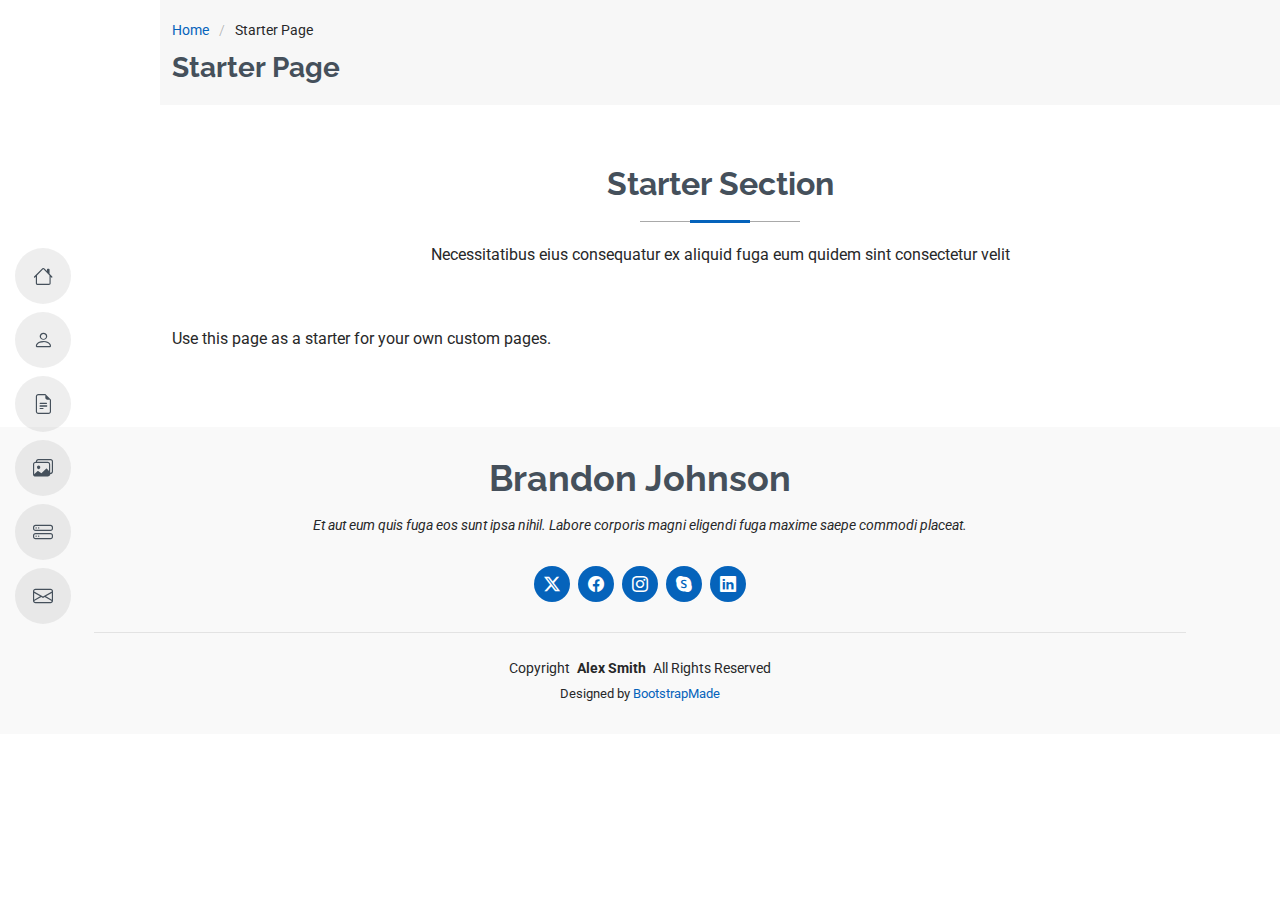
<file: starter-page.html>
<!DOCTYPE html>
<html lang="en">

<head>
  <meta charset="utf-8">
  <meta content="width=device-width, initial-scale=1.0" name="viewport">
  <title>Starter Page - MyResume Bootstrap Template</title>
  <meta content="" name="description">
  <meta content="" name="keywords">

  <!-- Favicons -->
  <link href="assets/img/favicon.png" rel="icon">
  <link href="assets/img/apple-touch-icon.png" rel="apple-touch-icon">

  <!-- Fonts -->
  <link href="https://fonts.googleapis.com" rel="preconnect">
  <link href="https://fonts.gstatic.com" rel="preconnect" crossorigin>
  <link href="https://fonts.googleapis.com/css2?family=Roboto:ital,wght@0,100;0,300;0,400;0,500;0,700;0,900;1,100;1,300;1,400;1,500;1,700;1,900&family=Poppins:ital,wght@0,100;0,200;0,300;0,400;0,500;0,600;0,700;0,800;0,900;1,100;1,200;1,300;1,400;1,500;1,600;1,700;1,800;1,900&family=Raleway:ital,wght@0,100;0,200;0,300;0,400;0,500;0,600;0,700;0,800;0,900;1,100;1,200;1,300;1,400;1,500;1,600;1,700;1,800;1,900&display=swap" rel="stylesheet">

  <!-- Vendor CSS Files -->
  <link href="assets/vendor/bootstrap/css/bootstrap.min.css" rel="stylesheet">
  <link href="assets/vendor/bootstrap-icons/bootstrap-icons.css" rel="stylesheet">
  <link href="assets/vendor/aos/aos.css" rel="stylesheet">
  <link href="assets/vendor/glightbox/css/glightbox.min.css" rel="stylesheet">
  <link href="assets/vendor/swiper/swiper-bundle.min.css" rel="stylesheet">

  <!-- Main CSS File -->
  <link href="assets/css/main.css" rel="stylesheet">

  <!-- =======================================================
  * Template Name: MyResume
  * Template URL: https://bootstrapmade.com/free-html-bootstrap-template-my-resume/
  * Updated: Jun 29 2024 with Bootstrap v5.3.3
  * Author: BootstrapMade.com
  * License: https://bootstrapmade.com/license/
  ======================================================== -->
</head>

<body class="starter-page-page">

  <header id="header" class="header d-flex flex-column justify-content-center">

    <i class="header-toggle d-xl-none bi bi-list"></i>

    <nav id="navmenu" class="navmenu">
      <ul>
        <li><a href="#hero"><i class="bi bi-house navicon"></i><span>Home</span></a></li>
        <li><a href="#about"><i class="bi bi-person navicon"></i><span>About</span></a></li>
        <li><a href="#resume"><i class="bi bi-file-earmark-text navicon"></i><span>Resume</span></a></li>
        <li><a href="#portfolio"><i class="bi bi-images navicon"></i><span>Portfolio</span></a></li>
        <li><a href="#services"><i class="bi bi-hdd-stack navicon"></i><span>Services</span></a></li>
        <li><a href="#contact"><i class="bi bi-envelope navicon"></i><span>Contact</span></a></li>
      </ul>
    </nav>

  </header>

  <main class="main">

    <!-- Page Title -->
    <div class="page-title" data-aos="fade">
      <div class="container">
        <nav class="breadcrumbs">
          <ol>
            <li><a href="index.html">Home</a></li>
            <li class="current">Starter Page</li>
          </ol>
        </nav>
        <h1>Starter Page</h1>
      </div>
    </div><!-- End Page Title -->

    <!-- Starter Section Section -->
    <section id="starter-section" class="starter-section section">

      <!-- Section Title -->
      <div class="container section-title" data-aos="fade-up">
        <h2>Starter Section</h2>
        <p>Necessitatibus eius consequatur ex aliquid fuga eum quidem sint consectetur velit</p>
      </div><!-- End Section Title -->

      <div class="container" data-aos="fade-up">
        <p>Use this page as a starter for your own custom pages.</p>
      </div>

    </section><!-- /Starter Section Section -->

  </main>

  <footer id="footer" class="footer position-relative light-background">
    <div class="container">
      <h3 class="sitename">Brandon Johnson</h3>
      <p>Et aut eum quis fuga eos sunt ipsa nihil. Labore corporis magni eligendi fuga maxime saepe commodi placeat.</p>
      <div class="social-links d-flex justify-content-center">
        <a href=""><i class="bi bi-twitter-x"></i></a>
        <a href=""><i class="bi bi-facebook"></i></a>
        <a href=""><i class="bi bi-instagram"></i></a>
        <a href=""><i class="bi bi-skype"></i></a>
        <a href=""><i class="bi bi-linkedin"></i></a>
      </div>
      <div class="container">
        <div class="copyright">
          <span>Copyright</span> <strong class="px-1 sitename">Alex Smith</strong> <span>All Rights Reserved</span>
        </div>
        <div class="credits">
          <!-- All the links in the footer should remain intact. -->
          <!-- You can delete the links only if you've purchased the pro version. -->
          <!-- Licensing information: https://bootstrapmade.com/license/ -->
          <!-- Purchase the pro version with working PHP/AJAX contact form: [buy-url] -->
          Designed by <a href="https://bootstrapmade.com/">BootstrapMade</a>
        </div>
      </div>
    </div>
  </footer>

  <!-- Scroll Top -->
  <a href="#" id="scroll-top" class="scroll-top d-flex align-items-center justify-content-center"><i class="bi bi-arrow-up-short"></i></a>

  <!-- Preloader -->
  <div id="preloader"></div>

  <!-- Vendor JS Files -->
  <script src="assets/vendor/bootstrap/js/bootstrap.bundle.min.js"></script>
  <script src="assets/vendor/php-email-form/validate.js"></script>
  <script src="assets/vendor/aos/aos.js"></script>
  <script src="assets/vendor/typed.js/typed.umd.js"></script>
  <script src="assets/vendor/purecounter/purecounter_vanilla.js"></script>
  <script src="assets/vendor/waypoints/noframework.waypoints.js"></script>
  <script src="assets/vendor/glightbox/js/glightbox.min.js"></script>
  <script src="assets/vendor/imagesloaded/imagesloaded.pkgd.min.js"></script>
  <script src="assets/vendor/isotope-layout/isotope.pkgd.min.js"></script>
  <script src="assets/vendor/swiper/swiper-bundle.min.js"></script>

  <!-- Main JS File -->
  <script src="assets/js/main.js"></script>

</body>

</html>
</file>
<file: assets/css/main.css>
:root {
  --default-font: "Roboto",  system-ui, -apple-system, "Segoe UI", Roboto, "Helvetica Neue", Arial, "Noto Sans", "Liberation Sans", sans-serif, "Apple Color Emoji", "Segoe UI Emoji", "Segoe UI Symbol", "Noto Color Emoji";
  --heading-font: "Raleway",  sans-serif;
  --nav-font: "Poppins",  sans-serif;
}

/* Global Colors - The following color variables are used throughout the website. Updating them here will change the color scheme of the entire website */
:root { 
  --background-color: #ffffff; /* Background color for the entire website, including individual sections */
  --default-color: #272829; /* Default color used for the majority of the text content across the entire website */
  --heading-color: #45505b; /* Color for headings, subheadings and title throughout the website */
  --accent-color: #0563bb; /* Accent color that represents your brand on the website. It's used for buttons, links, and other elements that need to stand out */
  --surface-color: #ffffff; /* The surface color is used as a background of boxed elements within sections, such as cards, icon boxes, or other elements that require a visual separation from the global background. */
  --contrast-color: #ffffff; /* Contrast color for text, ensuring readability against backgrounds of accent, heading, or default colors. */
}

/* Nav Menu Colors - The following color variables are used specifically for the navigation menu. They are separate from the global colors to allow for more customization options */
:root {
  --nav-color: #45505b;  /* The default color of the main navmenu links */
  --nav-hover-color: #0563bb; /* Applied to main navmenu links when they are hovered over or active */
  --nav-mobile-background-color: #ffffff; /* Used as the background color for mobile navigation menu */
  --nav-dropdown-background-color: #ffffff; /* Used as the background color for dropdown items that appear when hovering over primary navigation items */
  --nav-dropdown-color: #212529; /* Used for navigation links of the dropdown items in the navigation menu. */
  --nav-dropdown-hover-color: #0563bb; /* Similar to --nav-hover-color, this color is applied to dropdown navigation links when they are hovered over. */
}

/* Color Presets - These classes override global colors when applied to any section or element, providing reuse of the sam color scheme. */

.light-background {
  --background-color: #f9f9f9;
  --surface-color: #ffffff;
}

.dark-background {
  --background-color: #060606;
  --default-color: #ffffff;
  --heading-color: #ffffff;
  --surface-color: #252525;
  --contrast-color: #ffffff;
}

/* Smooth scroll */
:root {
  scroll-behavior: smooth;
}

/*--------------------------------------------------------------
# General Styling & Shared Classes
--------------------------------------------------------------*/
body {
  color: var(--default-color);
  background-color: var(--background-color);
  font-family: var(--default-font);
}

a {
  color: var(--accent-color);
  text-decoration: none;
  transition: 0.3s;
}

a:hover {
  color: color-mix(in srgb, var(--accent-color), transparent 25%);
  text-decoration: none;
}

h1,
h2,
h3,
h4,
h5,
h6 {
  color: var(--heading-color);
  font-family: var(--heading-font);
}

/* PHP Email Form Messages
------------------------------*/
.php-email-form .error-message {
  display: none;
  background: #df1529;
  color: #ffffff;
  text-align: left;
  padding: 15px;
  margin-bottom: 24px;
  font-weight: 600;
}

.php-email-form .sent-message {
  display: none;
  color: #ffffff;
  background: #059652;
  text-align: center;
  padding: 15px;
  margin-bottom: 24px;
  font-weight: 600;
}

.php-email-form .loading {
  display: none;
  background: var(--surface-color);
  text-align: center;
  padding: 15px;
  margin-bottom: 24px;
}

.php-email-form .loading:before {
  content: "";
  display: inline-block;
  border-radius: 50%;
  width: 24px;
  height: 24px;
  margin: 0 10px -6px 0;
  border: 3px solid var(--accent-color);
  border-top-color: var(--surface-color);
  animation: php-email-form-loading 1s linear infinite;
}

@keyframes php-email-form-loading {
  0% {
    transform: rotate(0deg);
  }

  100% {
    transform: rotate(360deg);
  }
}

/*--------------------------------------------------------------
# Global Header
--------------------------------------------------------------*/
.header {
  color: var(--default-color);
  position: fixed;
  top: 0;
  left: 0;
  bottom: 0;
  padding: 0 15px;
  transition: all ease-in-out 0.3s;
  overflow-y: auto;
  z-index: 997;
  min-width: 200px;
}

@media (max-width: 1199px) {
  .header {
    background-color: var(--background-color);
    border-right: 1px solid color-mix(in srgb, var(--default-color), transparent 90%);
    width: 300px;
    left: -100%;
  }
}

@media (min-width: 1200px) and (max-width: 1600px) {
  .header~main {
    margin-left: 160px;
  }

  .header~main .hero {
    margin-left: -160px;
    width: 100vw;
  }
}

.header.header-show {
  left: 0;
}

.header .header-toggle {
  color: var(--contrast-color);
  background-color: var(--accent-color);
  font-size: 22px;
  display: flex;
  align-items: center;
  justify-content: center;
  width: 40px;
  height: 40px;
  border-radius: 50%;
  cursor: pointer;
  position: fixed;
  top: 15px;
  right: 15px;
  z-index: 9999;
  transition: background-color 0.3s;
}

.header .header-toggle:hover {
  color: var(--contrast-color);
  background-color: color-mix(in srgb, var(--accent-color) 90%, white 15%);
}

/*--------------------------------------------------------------
# Navigation Menu
--------------------------------------------------------------*/
.navmenu {
  padding: 0;
  z-index: 9997;
}

.navmenu ul {
  list-style: none;
  padding: 0 0 20px 0;
  margin: 0;
  width: 140px;
}

.navmenu a,
.navmenu a:focus {
  color: var(--nav-color);
  font-family: var(--nav-font);
  display: flex;
  align-items: center;
  padding: 10px 18px;
  margin-bottom: 8px;
  font-size: 15px;
  border-radius: 50px;
  background: color-mix(in srgb, var(--default-color), transparent 92%);
  height: 56px;
  width: 100%;
  overflow: hidden;
  transition: 0.3s;
}

.navmenu a i,
.navmenu a:focus i {
  font-size: 20px;
}

.navmenu a span,
.navmenu a:focus span {
  padding: 0 5px 0 7px;
}

@media (min-width: 992px) {

  .navmenu a,
  .navmenu a:focus {
    max-width: 56px;
  }

  .navmenu a span,
  .navmenu a:focus span {
    display: none;
  }
}

.navmenu a:hover,
.navmenu .active,
.navmenu .active:focus,
.navmenu li:hover>a {
  color: var(--contrast-color);
  background: var(--nav-hover-color);
}

.navmenu a:hover,
.navmenu li:hover>a {
  max-width: 100%;
  color: var(--contrast-color);
}

.navmenu a:hover span,
.navmenu li:hover>a span {
  display: block;
}

/*--------------------------------------------------------------
# Global Footer
--------------------------------------------------------------*/
.footer {
  color: var(--default-color);
  background-color: var(--background-color);
  font-size: 14px;
  text-align: center;
  padding: 30px 0;
  position: relative;
}

.footer h3 {
  font-size: 36px;
  font-weight: 700;
  position: relative;
  padding: 0;
  margin: 0 0 15px 0;
}

.footer p {
  font-size: 15;
  font-style: italic;
  padding: 0;
  margin: 0 0 30px 0;
}

.footer .social-links {
  margin: 0 0 30px 0;
}

.footer .social-links a {
  font-size: 16px;
  display: flex;
  align-items: center;
  justify-content: center;
  background: var(--accent-color);
  color: var(--contrast-color);
  line-height: 1;
  margin: 0 4px;
  border-radius: 50%;
  text-align: center;
  width: 36px;
  height: 36px;
  transition: 0.3s;
}

.footer .social-links a:hover {
  background: color-mix(in srgb, var(--accent-color), transparent 20%);
  text-decoration: none;
}

.footer .copyright {
  padding-top: 25px;
  border-top: 1px solid color-mix(in srgb, var(--default-color), transparent 90%);
}

.footer .credits {
  font-size: 13px;
  padding-top: 5px;
}

/*--------------------------------------------------------------
# Preloader
--------------------------------------------------------------*/
#preloader {
  position: fixed;
  inset: 0;
  z-index: 999999;
  overflow: hidden;
  background: var(--background-color);
  transition: all 0.6s ease-out;
}

#preloader:before {
  content: "";
  position: fixed;
  top: calc(50% - 30px);
  left: calc(50% - 30px);
  border: 6px solid #ffffff;
  border-color: var(--accent-color) transparent var(--accent-color) transparent;
  border-radius: 50%;
  width: 60px;
  height: 60px;
  animation: animate-preloader 1.5s linear infinite;
}

@keyframes animate-preloader {
  0% {
    transform: rotate(0deg);
  }

  100% {
    transform: rotate(360deg);
  }
}

/*--------------------------------------------------------------
# Scroll Top Button
--------------------------------------------------------------*/
.scroll-top {
  position: fixed;
  visibility: hidden;
  opacity: 0;
  right: 15px;
  bottom: -15px;
  z-index: 99999;
  background-color: var(--accent-color);
  width: 44px;
  height: 44px;
  border-radius: 50px;
  transition: all 0.4s;
}

.scroll-top i {
  font-size: 24px;
  color: var(--contrast-color);
  line-height: 0;
}

.scroll-top:hover {
  background-color: color-mix(in srgb, var(--accent-color), transparent 20%);
  color: var(--contrast-color);
}

.scroll-top.active {
  visibility: visible;
  opacity: 1;
  bottom: 15px;
}

/*--------------------------------------------------------------
# Disable aos animation delay on mobile devices
--------------------------------------------------------------*/
@media screen and (max-width: 768px) {
  [data-aos-delay] {
    transition-delay: 0 !important;
  }
}

/*--------------------------------------------------------------
# Global Page Titles & Breadcrumbs
--------------------------------------------------------------*/
.page-title {
  --background-color: color-mix(in srgb, var(--default-color), transparent 96%);
  color: var(--default-color);
  background-color: var(--background-color);
  padding: 20px 0;
  position: relative;
}

.page-title h1 {
  font-size: 28px;
  font-weight: 700;
  margin: 0;
}

.page-title .breadcrumbs ol {
  display: flex;
  flex-wrap: wrap;
  list-style: none;
  padding: 0 0 10px 0;
  margin: 0;
  font-size: 14px;
  font-weight: 400;
}

.page-title .breadcrumbs ol li+li {
  padding-left: 10px;
}

.page-title .breadcrumbs ol li+li::before {
  content: "/";
  display: inline-block;
  padding-right: 10px;
  color: color-mix(in srgb, var(--default-color), transparent 70%);
}

/*--------------------------------------------------------------
# Global Sections
--------------------------------------------------------------*/
section,
.section {
  color: var(--default-color);
  background-color: var(--background-color);
  padding: 60px 0;
  overflow: clip;
}

/*--------------------------------------------------------------
# Global Section Titles
--------------------------------------------------------------*/
.section-title {
  text-align: center;
  padding-bottom: 60px;
  position: relative;
}

.section-title h2 {
  font-size: 32px;
  font-weight: 700;
  margin-bottom: 20px;
  padding-bottom: 20px;
  position: relative;
}

.section-title h2:before {
  content: "";
  position: absolute;
  display: block;
  width: 160px;
  height: 1px;
  background: color-mix(in srgb, var(--default-color), transparent 60%);
  left: 0;
  right: 0;
  bottom: 1px;
  margin: auto;
}

.section-title h2::after {
  content: "";
  position: absolute;
  display: block;
  width: 60px;
  height: 3px;
  background: var(--accent-color);
  left: 0;
  right: 0;
  bottom: 0;
  margin: auto;
}

.section-title p {
  margin-bottom: 0;
}

/*--------------------------------------------------------------
# Hero Section
--------------------------------------------------------------*/
.hero {
  width: 100%;
  min-height: 100vh;
  position: relative;
  padding: 80px 0;
  display: flex;
  align-items: center;
  justify-content: center;
}

.hero img {
  position: absolute;
  inset: 0;
  display: block;
  width: 100%;
  height: 100%;
  object-fit: cover;
  z-index: 1;
}

.hero:before {
  content: "";
  background: color-mix(in srgb, var(--background-color), transparent 30%);
  position: absolute;
  inset: 0;
  z-index: 2;
}

.hero .container {
  position: relative;
  z-index: 3;
}

.hero h2 {
  margin: 0;
  font-size: 64px;
  font-weight: 700;
}

.hero p {
  margin: 5px 0 0 0;
  font-size: 26px;
}

.hero p span {
  letter-spacing: 1px;
  border-bottom: 2px solid var(--accent-color);
}

.hero .social-links {
  margin-top: 25px;
}

.hero .social-links a {
  font-size: 20px;
  display: inline-block;
  color: color-mix(in srgb, var(--default-color), transparent 30%);
  line-height: 1;
  margin-right: 20px;
  transition: 0.3s;
}

.hero .social-links a:hover {
  color: var(--accent-color);
}

@media (max-width: 768px) {
  .hero h2 {
    font-size: 32px;
  }

  .hero p {
    font-size: 20px;
  }
}

/*--------------------------------------------------------------
# About Section
--------------------------------------------------------------*/
.about .content h2 {
  font-weight: 700;
  font-size: 24px;
}

.about .content ul {
  list-style: none;
  padding: 0;
}

.about .content ul li {
  margin-bottom: 20px;
  display: flex;
  align-items: center;
}

.about .content ul strong {
  margin-right: 10px;
}

.about .content ul i {
  font-size: 16px;
  margin-right: 5px;
  color: var(--accent-color);
  line-height: 0;
}

/*--------------------------------------------------------------
# Stats Section
--------------------------------------------------------------*/
.stats i {
  background-color: var(--accent-color);
  color: var(--contrast-color);
  width: 54px;
  height: 54px;
  font-size: 24px;
  border-radius: 50px;
  display: inline-flex;
  align-items: center;
  justify-content: center;
  position: relative;
  z-index: 1;
}

.stats .stats-item {
  margin-top: 10px;
  width: 100%;
  position: relative;
  text-align: center;
  z-index: 0;
}

.stats .stats-item span {
  font-size: 36px;
  display: block;
  font-weight: 700;
  color: color-mix(in srgb, var(--default-color), transparent 20%);
}

.stats .stats-item p {
  padding: 0;
  margin: 0;
  color: color-mix(in srgb, var(--default-color), transparent 50%);
  font-size: 16px;
}

/*--------------------------------------------------------------
# Skills Section
--------------------------------------------------------------*/
.skills .progress {
  height: 60px;
  display: block;
  background: none;
  border-radius: 0;
}

.skills .progress .skill {
  color: var(--heading-color);
  padding: 0;
  margin: 0 0 6px 0;
  text-transform: uppercase;
  display: block;
  font-weight: 600;
  font-family: var(--heading-font);
}

.skills .progress .skill .val {
  float: right;
  font-style: normal;
}

.skills .progress-bar-wrap {
  background: color-mix(in srgb, var(--default-color), transparent 90%);
  height: 10px;
}

.skills .progress-bar {
  width: 1px;
  height: 10px;
  transition: 0.9s;
  background-color: var(--accent-color);
}

/*--------------------------------------------------------------
# Resume Section
--------------------------------------------------------------*/
.resume .resume-title {
  color: var(--heading-color);
  font-size: 26px;
  font-weight: 700;
  margin-top: 20px;
  margin-bottom: 20px;
}

.resume .resume-item {
  padding: 0 0 20px 20px;
  margin-top: -2px;
  border-left: 2px solid var(--accent-color);
  position: relative;
}

.resume .resume-item h4 {
  line-height: 18px;
  font-size: 18px;
  font-weight: 600;
  text-transform: uppercase;
  color: color-mix(in srgb, var(--default-color), transparent 20%);
  margin-bottom: 10px;
}

.resume .resume-item h5 {
  font-size: 16px;
  padding: 5px 15px;
  display: inline-block;
  font-weight: 600;
  margin-bottom: 10px;
}

.resume .resume-item ul {
  padding-left: 20px;
}

.resume .resume-item ul li {
  padding-bottom: 10px;
}

.resume .resume-item:last-child {
  padding-bottom: 0;
}

.resume .resume-item::before {
  content: "";
  position: absolute;
  width: 16px;
  height: 16px;
  border-radius: 50px;
  left: -9px;
  top: 0;
  background: var(--background-color);
  border: 2px solid var(--accent-color);
}

/*--------------------------------------------------------------
# Portfolio Section
--------------------------------------------------------------*/
.portfolio .portfolio-filters {
  padding: 0;
  margin: 0 auto 20px auto;
  list-style: none;
  text-align: center;
}

.portfolio .portfolio-filters li {
  cursor: pointer;
  display: inline-block;
  padding: 8px 20px 10px 20px;
  margin: 0;
  font-size: 15px;
  font-weight: 500;
  line-height: 1;
  margin-bottom: 5px;
  border-radius: 50px;
  transition: all 0.3s ease-in-out;
  font-family: var(--heading-font);
}

.portfolio .portfolio-filters li:hover,
.portfolio .portfolio-filters li.filter-active {
  color: var(--contrast-color);
  background-color: var(--accent-color);
}

.portfolio .portfolio-filters li:first-child {
  margin-left: 0;
}

.portfolio .portfolio-filters li:last-child {
  margin-right: 0;
}

@media (max-width: 575px) {
  .portfolio .portfolio-filters li {
    font-size: 14px;
    margin: 0 0 10px 0;
  }
}

.portfolio .portfolio-item {
  position: relative;
  overflow: hidden;
}

.portfolio .portfolio-item .portfolio-info {
  opacity: 0;
  position: absolute;
  left: 12px;
  right: 12px;
  bottom: -100%;
  z-index: 3;
  transition: all ease-in-out 0.5s;
  background: color-mix(in srgb, var(--background-color), transparent 10%);
  padding: 15px;
}

.portfolio .portfolio-item .portfolio-info h4 {
  font-size: 18px;
  font-weight: 600;
  padding-right: 50px;
}

.portfolio .portfolio-item .portfolio-info p {
  color: color-mix(in srgb, var(--default-color), transparent 30%);
  font-size: 14px;
  margin-bottom: 0;
  padding-right: 50px;
}

.portfolio .portfolio-item .portfolio-info .preview-link,
.portfolio .portfolio-item .portfolio-info .details-link {
  position: absolute;
  right: 50px;
  font-size: 24px;
  top: calc(50% - 14px);
  color: color-mix(in srgb, var(--default-color), transparent 30%);
  transition: 0.3s;
  line-height: 0;
}

.portfolio .portfolio-item .portfolio-info .preview-link:hover,
.portfolio .portfolio-item .portfolio-info .details-link:hover {
  color: var(--accent-color);
}

.portfolio .portfolio-item .portfolio-info .details-link {
  right: 14px;
  font-size: 28px;
}

.portfolio .portfolio-item:hover .portfolio-info {
  opacity: 1;
  bottom: 0;
}


/*--------------------------------------------------------------
# Testimonials Section
--------------------------------------------------------------*/
.testimonials .testimonials-carousel,
.testimonials .testimonials-slider {
  overflow: hidden;
}

.testimonials .testimonial-item .testimonial-content {
  border-left: 3px solid var(--accent-color);
  padding-left: 30px;
}

.testimonials .testimonial-item .testimonial-img {
  border-radius: 50%;
  border: 4px solid var(--background-color);
  margin: 0 auto;
}

.testimonials .testimonial-item h3 {
  font-size: 20px;
  font-weight: bold;
  margin: 10px 0 5px 0;
}

.testimonials .testimonial-item h4 {
  font-size: 14px;
  color: color-mix(in srgb, var(--default-color), transparent 40%);
  margin: 0 0 10px 0;
}

.testimonials .testimonial-item .stars i {
  color: #ffc107;
  margin: 0 1px;
}

.testimonials .testimonial-item .quote-icon-left,
.testimonials .testimonial-item .quote-icon-right {
  color: color-mix(in srgb, var(--accent-color), transparent 50%);
  font-size: 26px;
  line-height: 0;
}

.testimonials .testimonial-item .quote-icon-left {
  display: inline-block;
  left: -5px;
  position: relative;
}

.testimonials .testimonial-item .quote-icon-right {
  display: inline-block;
  right: -5px;
  position: relative;
  top: 10px;
  transform: scale(-1, -1);
}

.testimonials .testimonial-item p {
  font-style: italic;
}

.testimonials .swiper-wrapper {
  height: auto;
}

.testimonials .swiper-pagination {
  margin-top: 30px;
  position: relative;
}

.testimonials .swiper-pagination .swiper-pagination-bullet {
  width: 12px;
  height: 12px;
  background-color: color-mix(in srgb, var(--default-color), transparent 85%);
  opacity: 1;
}

.testimonials .swiper-pagination .swiper-pagination-bullet-active {
  background-color: var(--accent-color);
}

/*--------------------------------------------------------------
# Contact Section
--------------------------------------------------------------*/
.contact .info-item+.info-item {
  margin-top: 40px;
}

.contact .info-item i {
  color: var(--accent-color);
  background: color-mix(in srgb, var(--accent-color), transparent 92%);
  font-size: 20px;
  width: 44px;
  height: 44px;
  display: flex;
  justify-content: center;
  align-items: center;
  border-radius: 50px;
  transition: all 0.3s ease-in-out;
  margin-right: 15px;
}

.contact .info-item h3 {
  padding: 0;
  font-size: 18px;
  font-weight: 700;
  margin-bottom: 5px;
}

.contact .info-item p {
  padding: 0;
  margin-bottom: 0;
  font-size: 14px;
}

.contact .info-item:hover i {
  background: var(--accent-color);
  color: var(--contrast-color);
}

.contact .php-email-form {
  height: 100%;
}

.contact .php-email-form input[type=text],
.contact .php-email-form input[type=email],
.contact .php-email-form textarea {
  font-size: 14px;
  padding: 10px 15px;
  box-shadow: none;
  border-radius: 0;
  color: var(--default-color);
  background-color: color-mix(in srgb, var(--background-color), transparent 50%);
  border-color: color-mix(in srgb, var(--default-color), transparent 80%);
}

.contact .php-email-form input[type=text]:focus,
.contact .php-email-form input[type=email]:focus,
.contact .php-email-form textarea:focus {
  border-color: var(--accent-color);
}

.contact .php-email-form input[type=text]::placeholder,
.contact .php-email-form input[type=email]::placeholder,
.contact .php-email-form textarea::placeholder {
  color: color-mix(in srgb, var(--default-color), transparent 70%);
}

.contact .php-email-form button[type=submit] {
  color: var(--contrast-color);
  background: var(--accent-color);
  border: 0;
  padding: 10px 30px;
  transition: 0.4s;
  border-radius: 50px;
}

.contact .php-email-form button[type=submit]:hover {
  background: color-mix(in srgb, var(--accent-color), transparent 25%);
}

/*--------------------------------------------------------------
# Portfolio Details Section
--------------------------------------------------------------*/
.portfolio-details .portfolio-details-slider img {
  width: 100%;
}

.portfolio-details .swiper-wrapper {
  height: auto;
}

.portfolio-details .swiper-button-prev,
.portfolio-details .swiper-button-next {
  width: 48px;
  height: 48px;
}

.portfolio-details .swiper-button-prev:after,
.portfolio-details .swiper-button-next:after {
  color: rgba(255, 255, 255, 0.8);
  background-color: rgba(0, 0, 0, 0.15);
  font-size: 24px;
  border-radius: 50%;
  width: 48px;
  height: 48px;
  display: flex;
  align-items: center;
  justify-content: center;
  transition: 0.3s;
}

.portfolio-details .swiper-button-prev:hover:after,
.portfolio-details .swiper-button-next:hover:after {
  background-color: rgba(0, 0, 0, 0.3);
}

@media (max-width: 575px) {

  .portfolio-details .swiper-button-prev,
  .portfolio-details .swiper-button-next {
    display: none;
  }
}

.portfolio-details .swiper-pagination {
  margin-top: 20px;
  position: relative;
}

.portfolio-details .swiper-pagination .swiper-pagination-bullet {
  width: 10px;
  height: 10px;
  background-color: color-mix(in srgb, var(--default-color), transparent 85%);
  opacity: 1;
}

.portfolio-details .swiper-pagination .swiper-pagination-bullet-active {
  background-color: var(--accent-color);
}

.portfolio-details .portfolio-info h3 {
  font-size: 22px;
  font-weight: 700;
  margin-bottom: 20px;
  padding-bottom: 20px;
  position: relative;
}

.portfolio-details .portfolio-info h3:after {
  content: "";
  position: absolute;
  display: block;
  width: 50px;
  height: 3px;
  background: var(--accent-color);
  left: 0;
  bottom: 0;
}

.portfolio-details .portfolio-info ul {
  list-style: none;
  padding: 0;
  font-size: 15px;
}

.portfolio-details .portfolio-info ul li {
  display: flex;
  flex-direction: column;
  padding-bottom: 15px;
}

.portfolio-details .portfolio-info ul strong {
  text-transform: uppercase;
  font-weight: 400;
  color: color-mix(in srgb, var(--default-color), transparent 50%);
  font-size: 14px;
}

.portfolio-details .portfolio-info .btn-visit {
  padding: 8px 40px;
  background: var(--accent-color);
  color: var(--contrast-color);
  border-radius: 50px;
  transition: 0.3s;
}

.portfolio-details .portfolio-info .btn-visit:hover {
  background: color-mix(in srgb, var(--accent-color), transparent 20%);
}

.portfolio-details .portfolio-description h2 {
  font-size: 26px;
  font-weight: 700;
  margin-bottom: 20px;
}

.portfolio-details .portfolio-description p {
  padding: 0;
}

.portfolio-details .portfolio-description .testimonial-item {
  padding: 30px 30px 0 30px;
  position: relative;
  background: color-mix(in srgb, var(--default-color), transparent 97%);
  margin-bottom: 50px;
}

.portfolio-details .portfolio-description .testimonial-item .testimonial-img {
  width: 90px;
  border-radius: 50px;
  border: 6px solid var(--background-color);
  float: left;
  margin: 0 10px 0 0;
}

.portfolio-details .portfolio-description .testimonial-item h3 {
  font-size: 18px;
  font-weight: bold;
  margin: 15px 0 5px 0;
  padding-top: 20px;
}

.portfolio-details .portfolio-description .testimonial-item h4 {
  font-size: 14px;
  color: #6c757d;
  margin: 0;
}

.portfolio-details .portfolio-description .testimonial-item .quote-icon-left,
.portfolio-details .portfolio-description .testimonial-item .quote-icon-right {
  color: color-mix(in srgb, var(--accent-color), transparent 50%);
  font-size: 26px;
  line-height: 0;
}

.portfolio-details .portfolio-description .testimonial-item .quote-icon-left {
  display: inline-block;
  left: -5px;
  position: relative;
}

.portfolio-details .portfolio-description .testimonial-item .quote-icon-right {
  display: inline-block;
  right: -5px;
  position: relative;
  top: 10px;
  transform: scale(-1, -1);
}

.portfolio-details .portfolio-description .testimonial-item p {
  font-style: italic;
  margin: 0 0 15px 0 0 0;
  padding: 0;
}

/*--------------------------------------------------------------
# Service Details Section
--------------------------------------------------------------*/
.service-details .service-box {
  padding: 20px;
  box-shadow: 0px 2px 20px rgba(0, 0, 0, 0.1);
}

.service-details .service-box+.service-box {
  margin-top: 30px;
}

.service-details .service-box h4 {
  font-size: 20px;
  font-weight: 700;
  border-bottom: 2px solid color-mix(in srgb, var(--default-color), transparent 92%);
  padding-bottom: 15px;
  margin-bottom: 15px;
}

.service-details .services-list a {
  color: color-mix(in srgb, var(--default-color), transparent 20%);
  background-color: color-mix(in srgb, var(--default-color), transparent 96%);
  display: flex;
  align-items: center;
  padding: 12px 15px;
  margin-top: 15px;
  transition: 0.3s;
}

.service-details .services-list a:first-child {
  margin-top: 0;
}

.service-details .services-list a i {
  font-size: 16px;
  margin-right: 8px;
  color: var(--accent-color);
}

.service-details .services-list a.active {
  color: var(--contrast-color);
  background-color: var(--accent-color);
}

.service-details .services-list a.active i {
  color: var(--contrast-color);
}

.service-details .services-list a:hover {
  background-color: color-mix(in srgb, var(--accent-color), transparent 95%);
  color: var(--accent-color);
}

.service-details .download-catalog a {
  color: var(--default-color);
  display: flex;
  align-items: center;
  padding: 10px 0;
  transition: 0.3s;
  border-top: 1px solid color-mix(in srgb, var(--default-color), transparent 90%);
}

.service-details .download-catalog a:first-child {
  border-top: 0;
  padding-top: 0;
}

.service-details .download-catalog a:last-child {
  padding-bottom: 0;
}

.service-details .download-catalog a i {
  font-size: 24px;
  margin-right: 8px;
  color: var(--accent-color);
}

.service-details .download-catalog a:hover {
  color: var(--accent-color);
}

.service-details .help-box {
  background-color: var(--accent-color);
  color: var(--contrast-color);
  margin-top: 30px;
  padding: 30px 15px;
}

.service-details .help-box .help-icon {
  font-size: 48px;
}

.service-details .help-box h4,
.service-details .help-box a {
  color: var(--contrast-color);
}

.service-details .services-img {
  margin-bottom: 20px;
}

.service-details h3 {
  font-size: 26px;
  font-weight: 700;
}

.service-details p {
  font-size: 15px;
}

.service-details ul {
  list-style: none;
  padding: 0;
  font-size: 15px;
}

.service-details ul li {
  padding: 5px 0;
  display: flex;
  align-items: center;
}

.service-details ul i {
  font-size: 20px;
  margin-right: 8px;
  color: var(--accent-color);
}

/*--------------------------------------------------------------
# Starter Section Section
--------------------------------------------------------------*/
.starter-section {
  /* Add your styles here */
}
</file>
